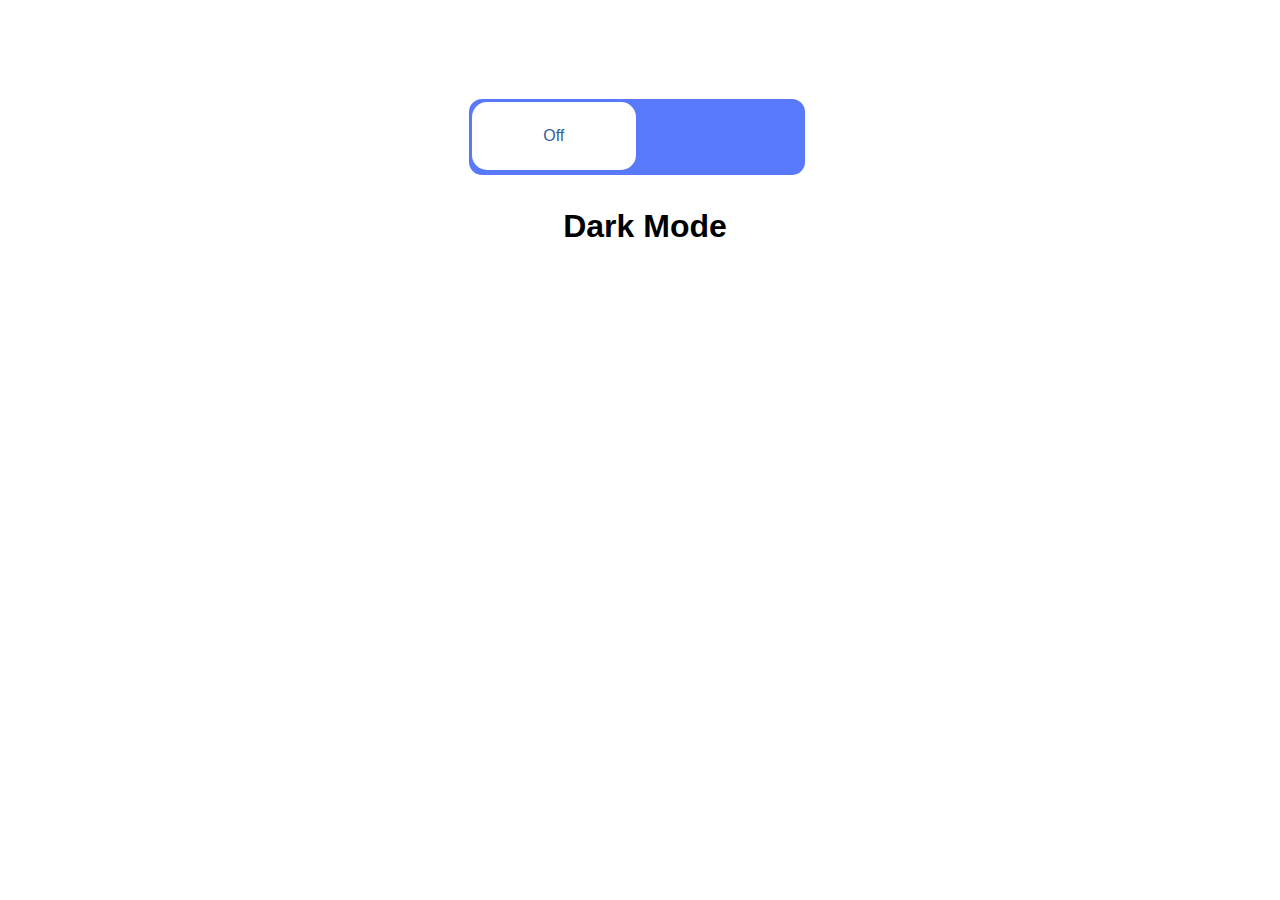
<file: index1.html>
<!DOCTYPE html>
<html lang="pt-br">
<head>
    <meta charset="UTF-8">
    <meta name="viewport" content="width=device-width, initial-scale=1.0">
    <link rel="shortcut icon" href="favicon-32x32.png" type="image/x-icon">
    <title>Dark Mode Toggle</title>
    <link rel="stylesheet" href="style1.css">
</head>
<body>
    
    <h1 style="height: 60%; margin-top: 200px; margin-left: 350px;">Dark Mode</h1>
    <div class="custom-checkbox">
        <input id="status" type="checkbox"
    name="status">
        <label for="status">
            <div class="status-switch" data-unchecked="Off" data-checked="On"></div>
            </label>
    </div>

    <script>
        const checkbox= document.getElementById("status");

        checkbox.addEventListener("change", function(){
            document.body.classList.toggle("dark-mode", checkbox.checked);
        });
    </script>
</body>
</html>
</file>
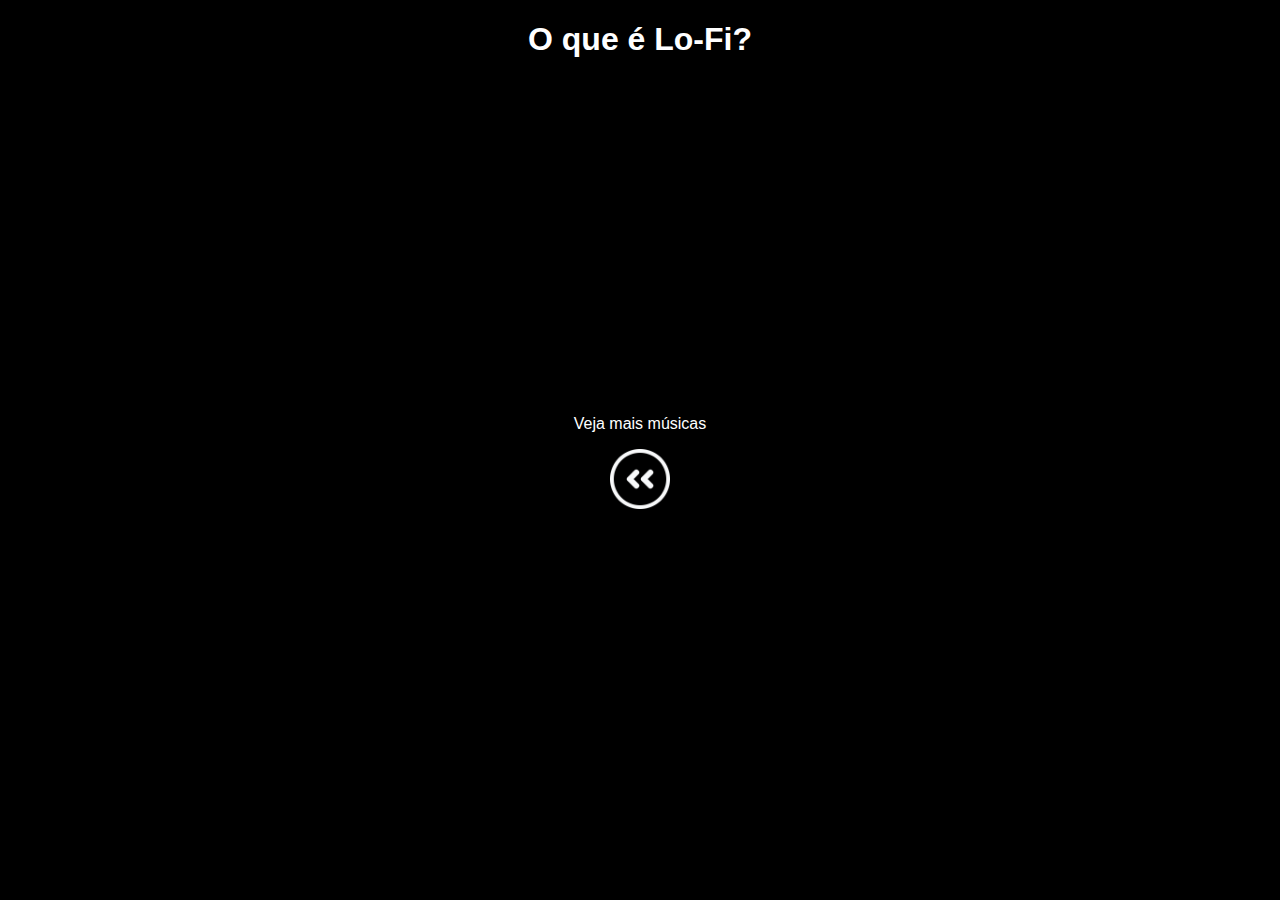
<file: lofi.html>
<!DOCTYPE html>
<html lang="pt-br">
<head>
    <meta charset="UTF-8">
    <meta name="viewport" content="width=device-width, initial-scale=1.0">
    <title>O que é lofi?</title>
    <link rel="shortcut icon" href="favicon-32x32.png" type="image/x-icon">
    <style>
        body {
            background-color: black;
            font-family: 'Segoe UI', Tahoma, Geneva, Verdana, sans-serif;
            color: white;
            text-align: center;
        }
    </style>
</head>
<body>
    <h1>O que é Lo-Fi?</h1>
    <iframe width="560" height="315" src="https://www.youtube.com/embed/L-eheDsE_z4?si=tJ8nAvd7s786so9q" title="YouTube video player" frameborder="0" allow="accelerometer; autoplay; clipboard-write; encrypted-media; gyroscope; picture-in-picture; web-share" allowfullscreen></iframe>
    <p>
    <a href="https://www.youtube.com/watch?v=WTsmIbNku5g&list=PLOzDu-MXXLliO9fBNZOQTBDddoA3FzZUo" style="color: white; font-family: 'Segoe UI', Tahoma, Geneva, Verdana, sans-serif; text-decoration: none;" target="_blank">Veja mais músicas</a></p>
    <a href="index.html">
        <img src="voltar.png" alt="botão voltar" width="60px" style="display: block; margin: 0% auto;">
    </a>
</body>
</html>
</file>
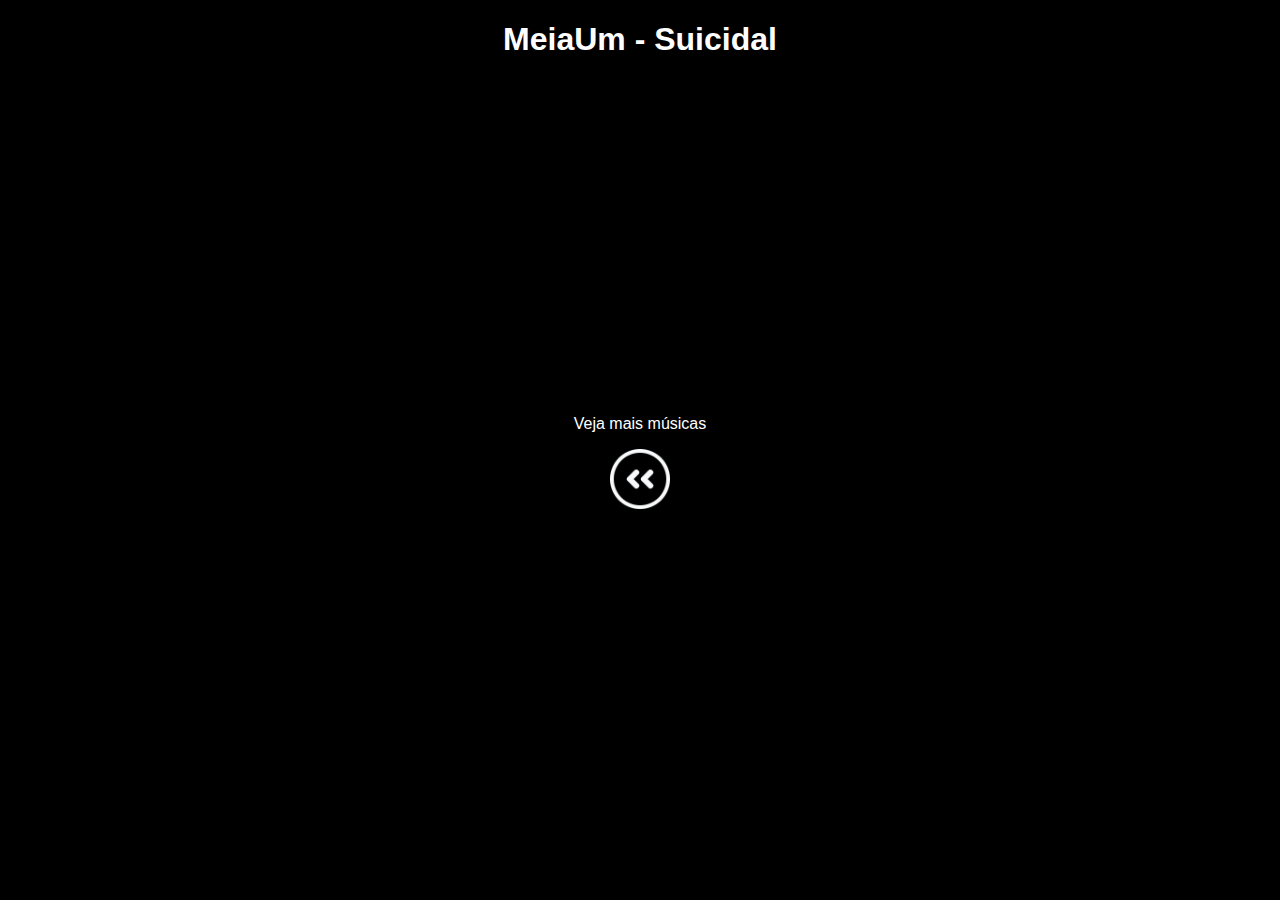
<file: meiaum.html>
<!DOCTYPE html>
<html lang="pt-br">
<head>
    <meta charset="UTF-8">
    <meta name="viewport" content="width=device-width, initial-scale=1.0">
    <title>MeiaUm</title>
    <link rel="shortcut icon" href="favicon-32x32.png" type="image/x-icon">
    <style>
        body{
            background-color: black;
            color: white;
            text-align: center;
            font-family: 'Segoe UI', Tahoma, Geneva, Verdana, sans-serif;
        }
    </style>
</head>
<body>
    <h1>MeiaUm - Suicidal</h1>
    <iframe width="560" height="315" src="https://www.youtube.com/embed/IzRfWlUCnZQ?si=7-lz5gstp2NWQNyc" title="YouTube video player" frameborder="0" allow="accelerometer; autoplay; clipboard-write; encrypted-media; gyroscope; picture-in-picture; web-share" allowfullscreen></iframe>
    <p>
        <a href="https://www.youtube.com/watch?v=In_QmjjyanY&list=PLd0Zt5IZiKRq3wClGae6ERFtFdOmPrWhZ" style="text-decoration: none; color: white;" target="_blank">Veja mais músicas</a>
    </p>
    <a href="index.html">
        <img src="voltar.png" alt="Botão voltar" width="60px">
    </a>
</body>
</html>
</file>
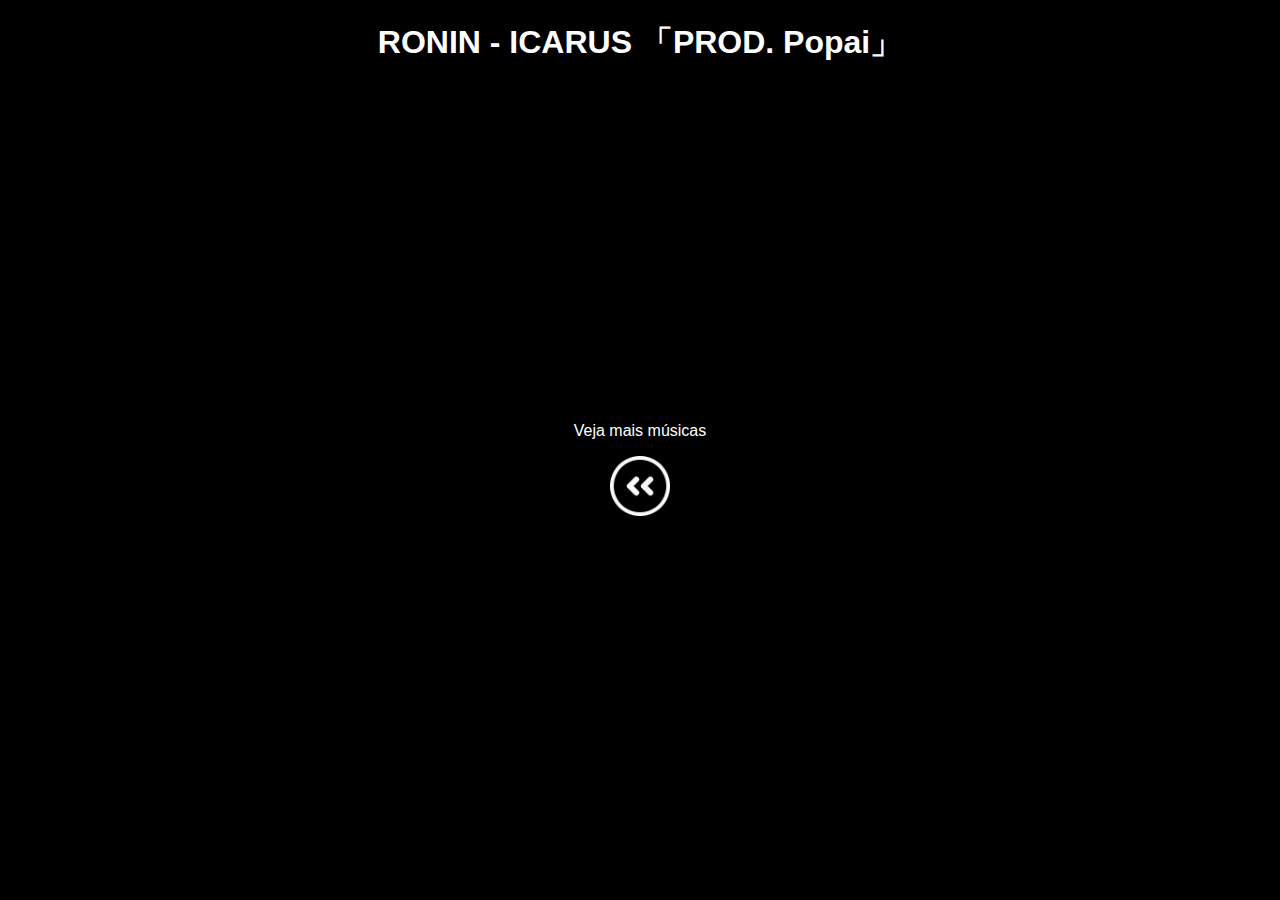
<file: ronin.html>
<!DOCTYPE html>
<html lang="pt-br">
<head>
    <meta charset="UTF-8">
    <meta name="viewport" content="width=device-width, initial-scale=1.0">
    <title>Ronin</title>
    <link rel="shortcut icon" href="favicon-32x32.png" type="image/x-icon">
    <style>
        body {
            background-color: black;
            font-family: 'Segoe UI', Tahoma, Geneva, Verdana, sans-serif;
            color: white;
            text-align: center;
        }
    </style>
</head>
<body>
    <h1>RONIN - ICARUS 「PROD. Popai」</h1>
    <iframe width="560" height="315" src="https://www.youtube.com/embed/GeiiR6D_vfM?si=1FsadmXdm-umFlm9" title="YouTube video player" frameborder="0" allow="accelerometer; autoplay; clipboard-write; encrypted-media; gyroscope; picture-in-picture; web-share" allowfullscreen></iframe>
    <p>
        <a href="https://www.youtube.com/watch?v=zuviQgrqyY8&list=PL64wyilAgOR9xkZB___2C8O4ikpj7zUo6&pp=iAQB" style="color: white; text-decoration: none;" target="_blank">Veja mais músicas</a>
    </p>
    <a href="index.html">
        <img src="voltar.png" alt="Botão voltar" width="60px">
    </a>
</body>
</html>
</file>
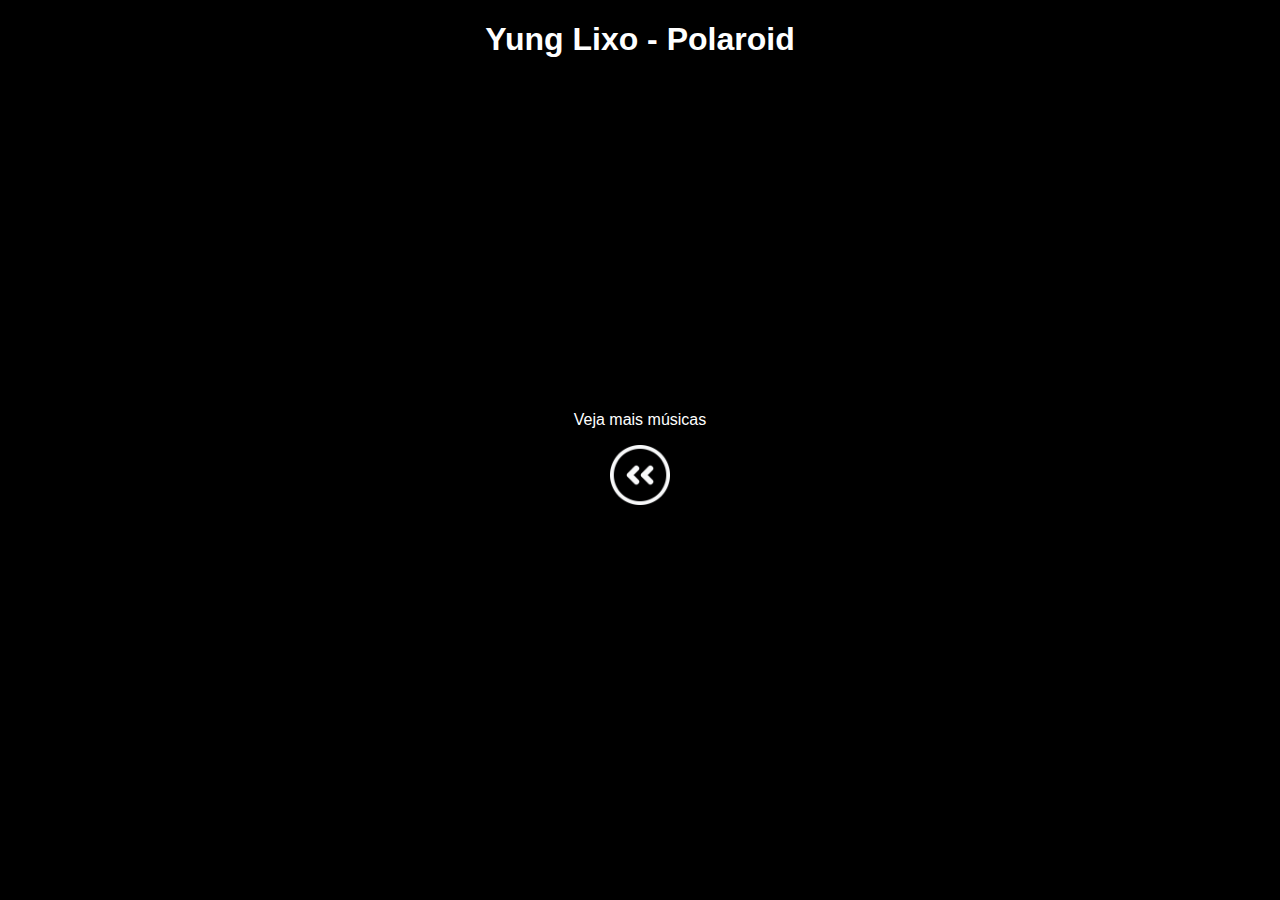
<file: yunglixo.html>
<!DOCTYPE html>
<html lang="pt-br">
<head>
    <meta charset="UTF-8">
    <meta name="viewport" content="width=device-width, initial-scale=1.0">
    <title>Yung Lixo</title>
    <link rel="shortcut icon" href="favicon-32x32.png" type="image/x-icon">
    <style>
        body {
            background-color: black;
            color: white;
            font-family: 'Segoe UI', Tahoma, Geneva, Verdana, sans-serif;
            text-align: center;
        }
        iframe {
            display: block;
            margin: 0% auto; 
        }
    </style>
</head>
<body>
    <h1>Yung Lixo - Polaroid</h1>
    <iframe width="560" height="315" src="https://www.youtube.com/embed/byyo9dzh2sY?si=hKmay0t9-5mcfun4" title="YouTube video player" frameborder="0" allow="accelerometer; autoplay; clipboard-write; encrypted-media; gyroscope; picture-in-picture; web-share" allowfullscreen></iframe>
    <p>
    <a href="https://www.youtube.com/watch?v=tqdOIs3K-SA&list=PLXRPF-CsA76cdxug2-T3VQTWvj6rkJiYJ" style="color: white; font-family: 'Segoe UI', Tahoma, Geneva, Verdana, sans-serif; text-decoration: none;" target="_blank">Veja mais músicas</a></p>
    <a href="index.html">
        <img src="voltar.png" alt="botão voltar" width="60px" style="display: block; margin: 0% auto;">
    </a>
</body>
</html>
</file>
<file: style1.css>
*{
    box-sizing: border-box;
}

body {
    height: 100%;
    transition: background-color 0,3s ease-in-out, color 0.3s ease-in-out;
}

body {
    display: flex;
    justify-content: center;
    align-items: center;
    font-family: Helvetica, Arial, sans-serif;
    background-color: #fff; /*Light mode background color*/
    color: #000; /*Light mode text color*/
}

.custom-checkbox {
    width: 340px;
    height: 80px;
}

.custom-checkbox input#status {
    display: none;
}

.custom-checkbox input#status + label {
    height: 100%;
    width: 100%;
}

.custom-checkbox input#status + label > .status-switch {
    cursor: pointer;
    width: 100%;
    height: 100%;
    position: relative;
    background-color: #5879fa;
    color: white;
    transition: all 0.5 ease;
    padding: 3px;
    border-radius: 15px;
    border: 2px solid white;
    left: -260px;
}

.custom-checkbox input#status + label > .status-switch:before,
.custom-checkbox input#status + label > .status-switch:after {
    border-radius: 2px;
    height: calc(100% - 8px);
    width: calc(50% - 4px);
    display: flex;
    align-items: center;
    position: absolute;
    justify-content: center;
    transition: all 0,3s ease;
}

.custom-checkbox input#status + label > .status-switch:before {
    background-color: white;
    color: #355e9c;
    box-shadow: 0 0 4px 4px rgba(0, 0, 0, 0, 2);
    left: 3px;
    z-index: 10;
    content: attr(data-unchecked);
    border-radius: 15px;
}

.custom-checkbox input#status:checked + label > .status-switch::after {
    right: 0;
    content: attr(data-checked);
}

.custom-checkbox input#status + label > .status-switch {
    background-color: #5879fa;
}

.custom-checkbox input#status:checked + label > .status-switch:after {
    left: 0;
    content: attr(data-unchecked);
}

.custom-checkbox input#status:checked + label > .status-switch:before {
    color: #355e9c;
    left: 50%;
    content: attr(data-checked);
}

body.dark-mode {
    background-color: #222; /*Dark mode background colo*/
    color: #fff; /*Dark mode text color*/
}
</file>
